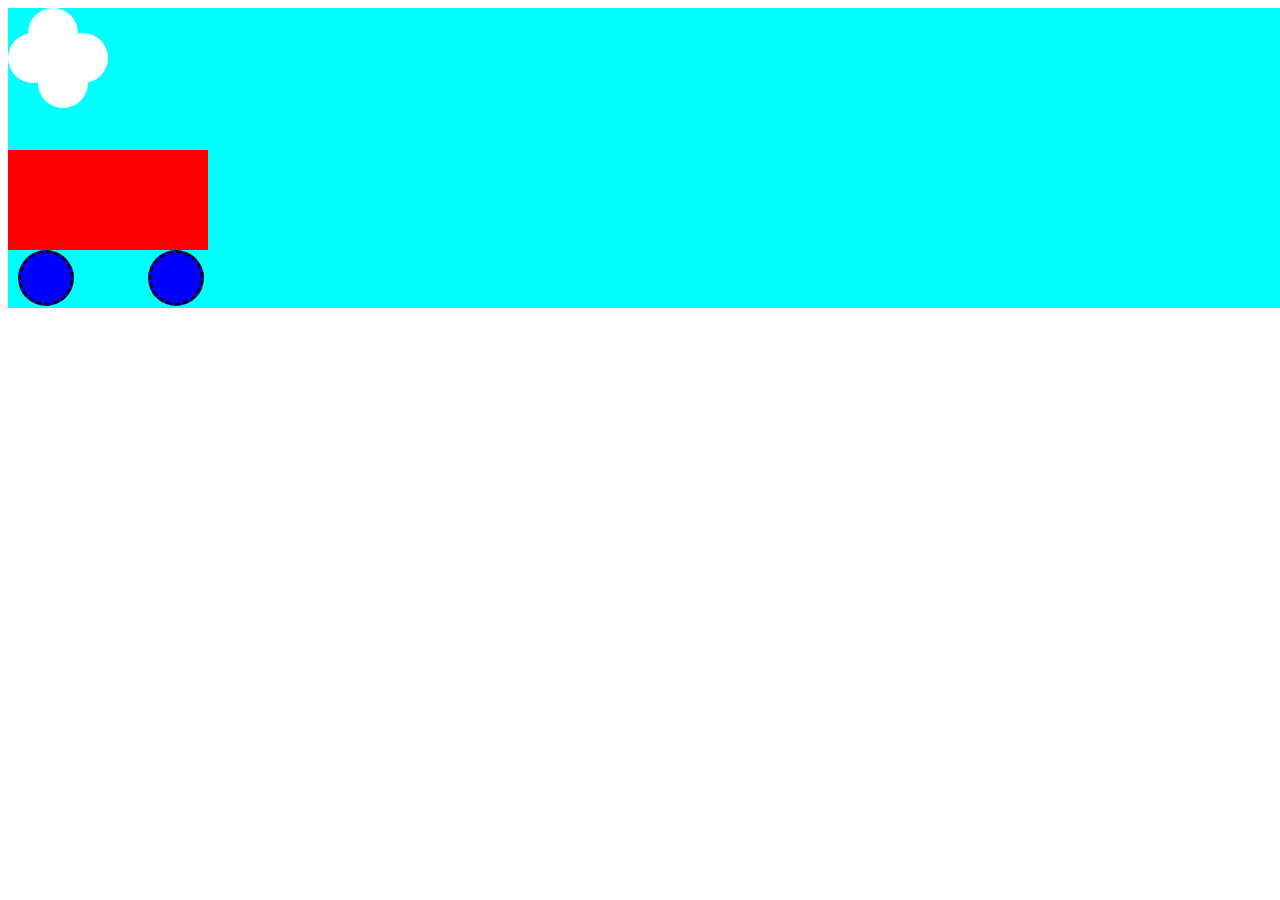
<file: exerciceBonus/exoBonus.html>
<!DOCTYPE html>
<html lang="en">
<head>
    <meta charset="UTF-8">
    <title>voiture</title>
    <link rel="stylesheet" href="exoBonus.css">

</head>
<body>

<div id="ciel"></div>
    <div id="nuage">
        <div id="n1"></div>
        <div id="n2"></div>
        <div id="n3"></div>
        <div id="n4"></div>
    </div>

    <div id="voiture">
        <div id="rect"></div>
        <div id="roue1"></div>
        <div id="roue2"></div>
    </div>

</body>
</html>
</file>
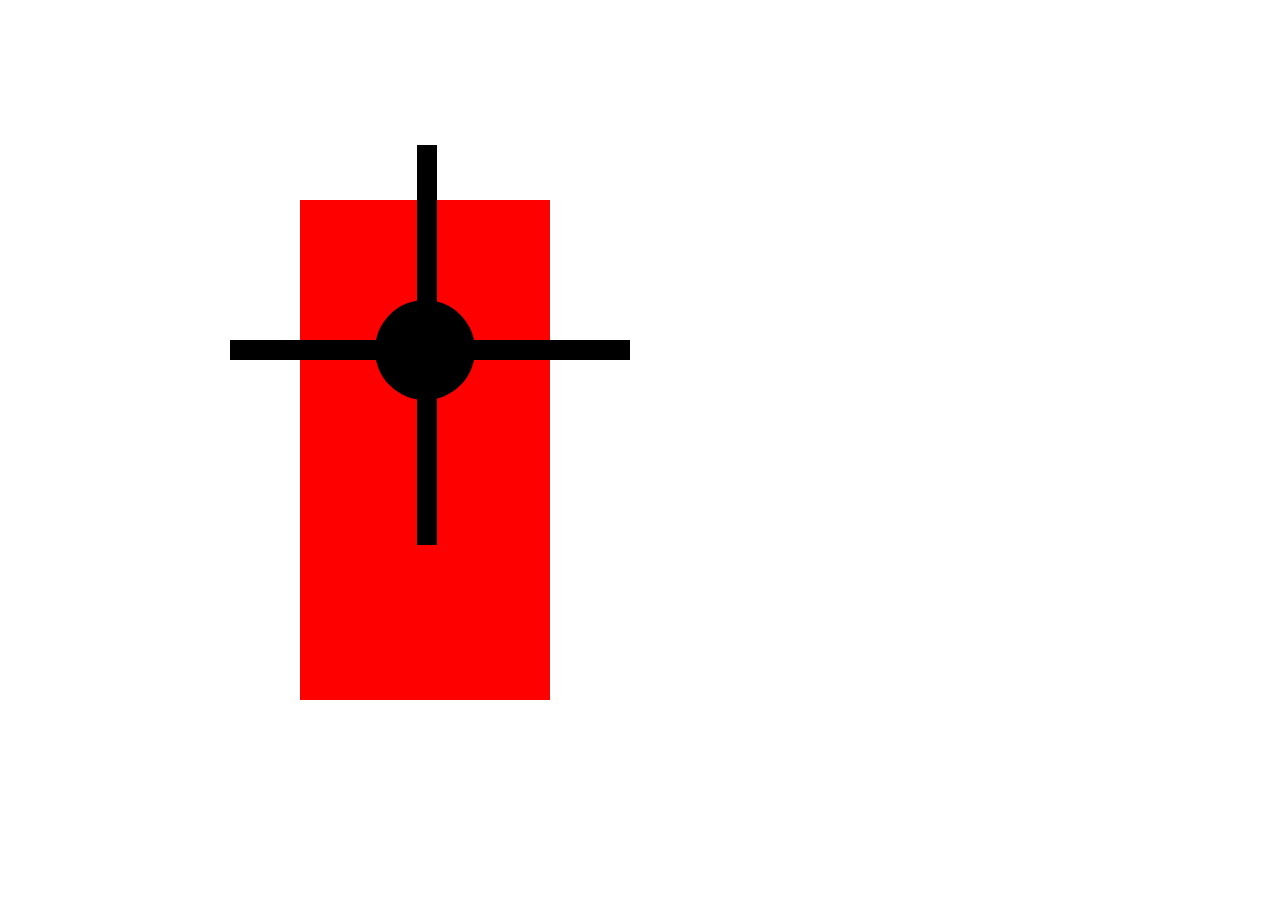
<file: exobonus2/exobonus2.html>
<!DOCTYPE html>
<html lang="en">
<head>
    <meta charset="UTF-8">
    <title>moulin</title>
    <link rel="stylesheet" href="exobonus2.css">

</head>
<body>


    <div id="batis">
    <div id="helice">
        <div id="axe"></div>
        <div id="palmeG"></div>
        <div id="palmeH"></div>
    </div>
</div>
</body>
</html>
</file>
<file: exerciceBonus/exoBonus.css>
#rect {
    width: 200px;
    height: 100px;
    background-color: red;

}

#roue1 {
    display: inline-block;

    position: relative;
     width: 50px;
     height: 50px;
     left: 10px;
     border-radius: 100%;
     border-style: dashed;
     background-color: blue;
     animation-name: rotation-roue;
     animation-duration: 10s;
}

#roue2 {
    display: inline-block;
    position: relative;
    width: 50px;
    height: 50px;
    left: 80px;
    border-radius: 100%;
    border-style: dashed;
    background-color: blue;
    animation-name: rotation-roue;
    animation-duration: 10s;
}


#voiture {
    top: 150px;
    position: absolute;
    animation-name: direction-voiture;
    animation-duration: 10s;
}


@keyframes direction-voiture {
    from {
        left: 0;
    }
    to {
        left: calc(100% - 200px);
    }
}

@keyframes rotation-roue {
    from {
        transform: rotate(0);
    }
    to {
        transform: rotate(1000deg);
    }
}


#ciel {
    position: absolute;
    background-color: aqua;
    width: 2000px;
    height: 300px;
}

#n1 {
    top: 0;
    left: 20px;
    position: absolute;
    border-radius: 100%;
    background-color: white;
    width: 50px;
    height: 50px;
}

#n2 {
    top: 25px;
    left: 0;
    border-radius: 100%;
    background-color: white;
    position: absolute;
    width: 50px;
    height: 50px;
}

#n3 {
    top: 25px;
    left: 50px;
    border-radius: 100%;
    background-color: white;
    position: absolute;
    width: 50px;
    height: 50px;
}

#n4 {
    top: 50px;
    left:30px;
    border-radius: 100%;
    background-color: white;
    position: absolute;
    width: 50px;
    height: 50px;
}

#nuage {
    position: absolute;
    animation-name: nuage;
    animation-duration: 20s;
}



@keyframes nuage {
    from {
        left: 0;
    }
    to {
        left: 100%;
    }
}
</file>
<file: exobonus2/exobonus2.css>
#batis {
    position: absolute;
    top: 200px;
    left: 300px;
    background-color: red;
    width: 250px;
    height:500px;
}

#axe {
    background-color: black;
    position: relative;
    border-radius: 100%;
    width: 100px;
    height: 100px;
    left:75px;
    top: 100px;
}

#palmeG {
     position: relative;
     background-color: black;
     width: 400px;
     height: 20px;
     top: 40px;
     left: -70px;
}

#palmeH {
    position: relative;
    background-color: black;
    width: 20px;
    height: 400px;
    top: -175px;
    left: 117px;
}

#helice {
    animation-name: rotHelice;
    animation-duration: 5s;
    animation-iteration-count: infinite;
    animation-timing-function: linear;
}

@keyframes rotHelice {
    from {
        transform-origin: 125px 150px;
        transform: rotate(0);
    }
    to {
        transform-origin: 125px 150px;
        transform: rotate(180deg);
    }
}
</file>
